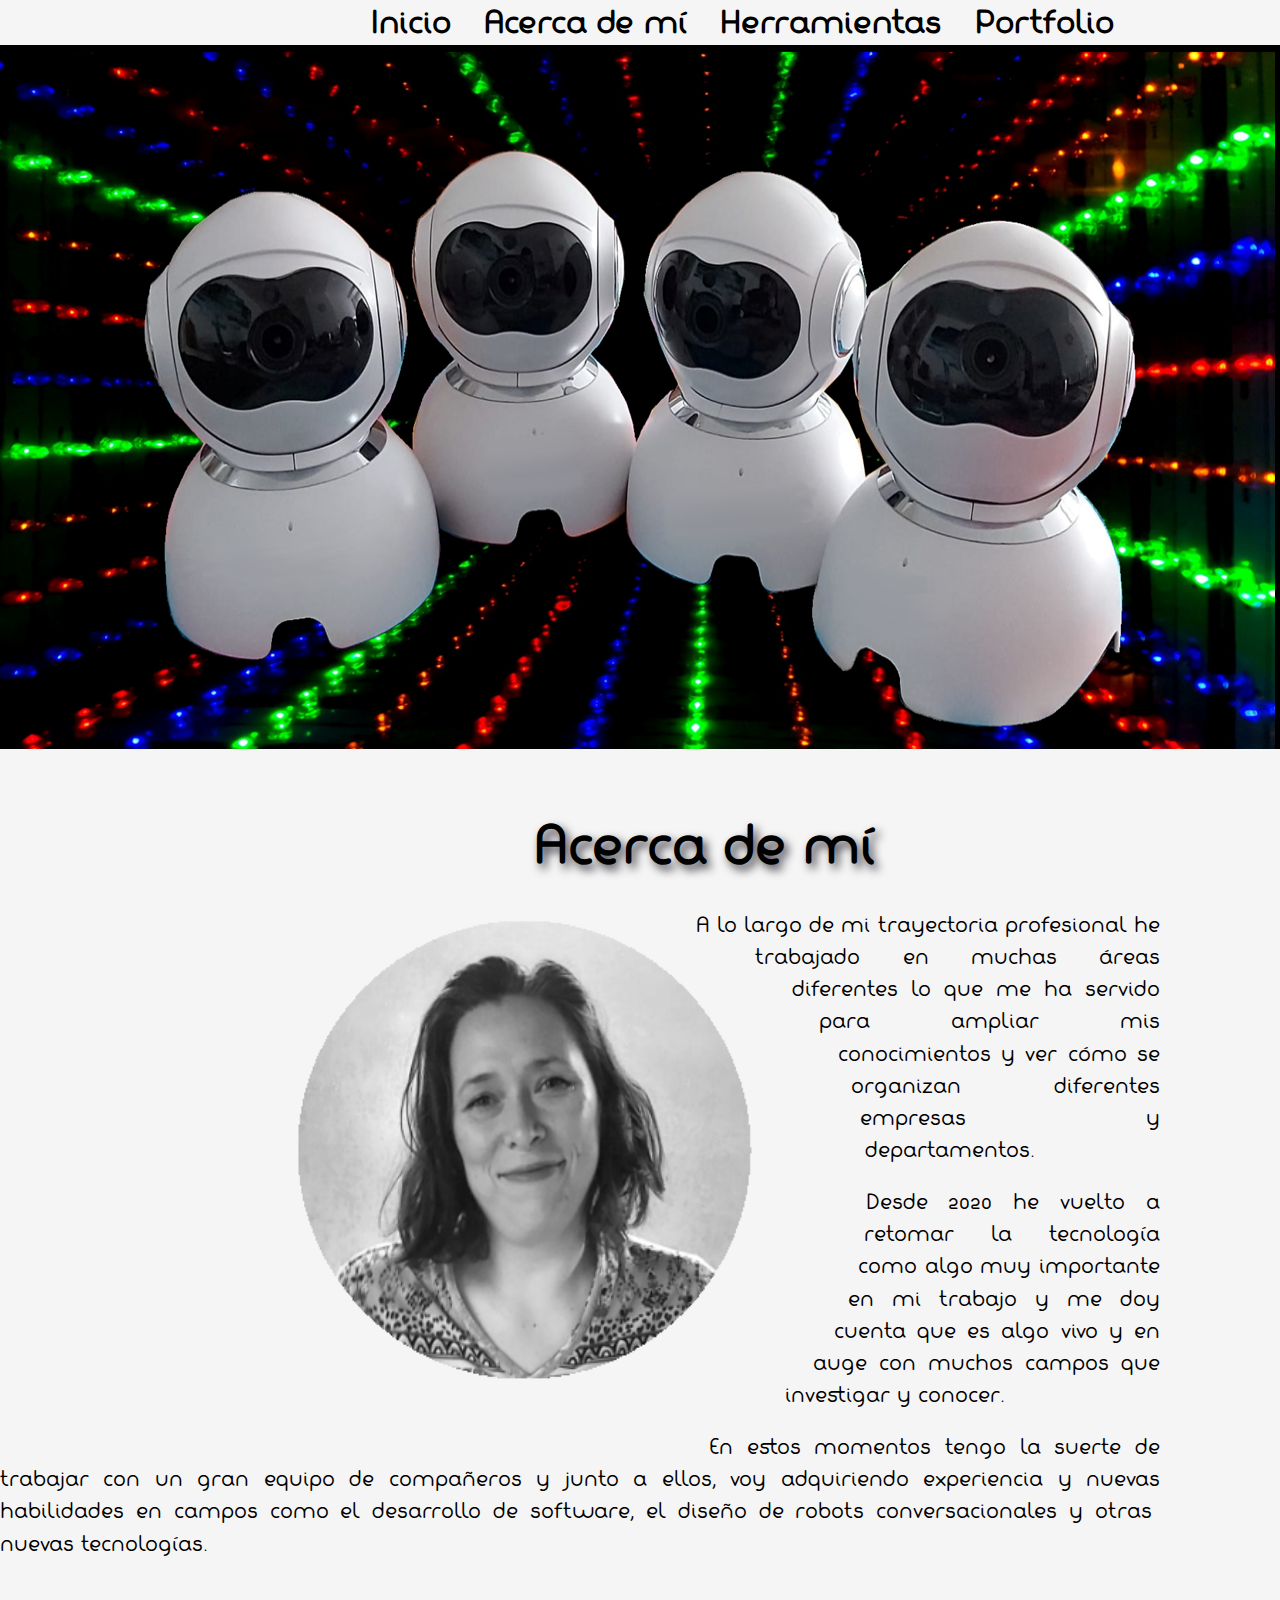
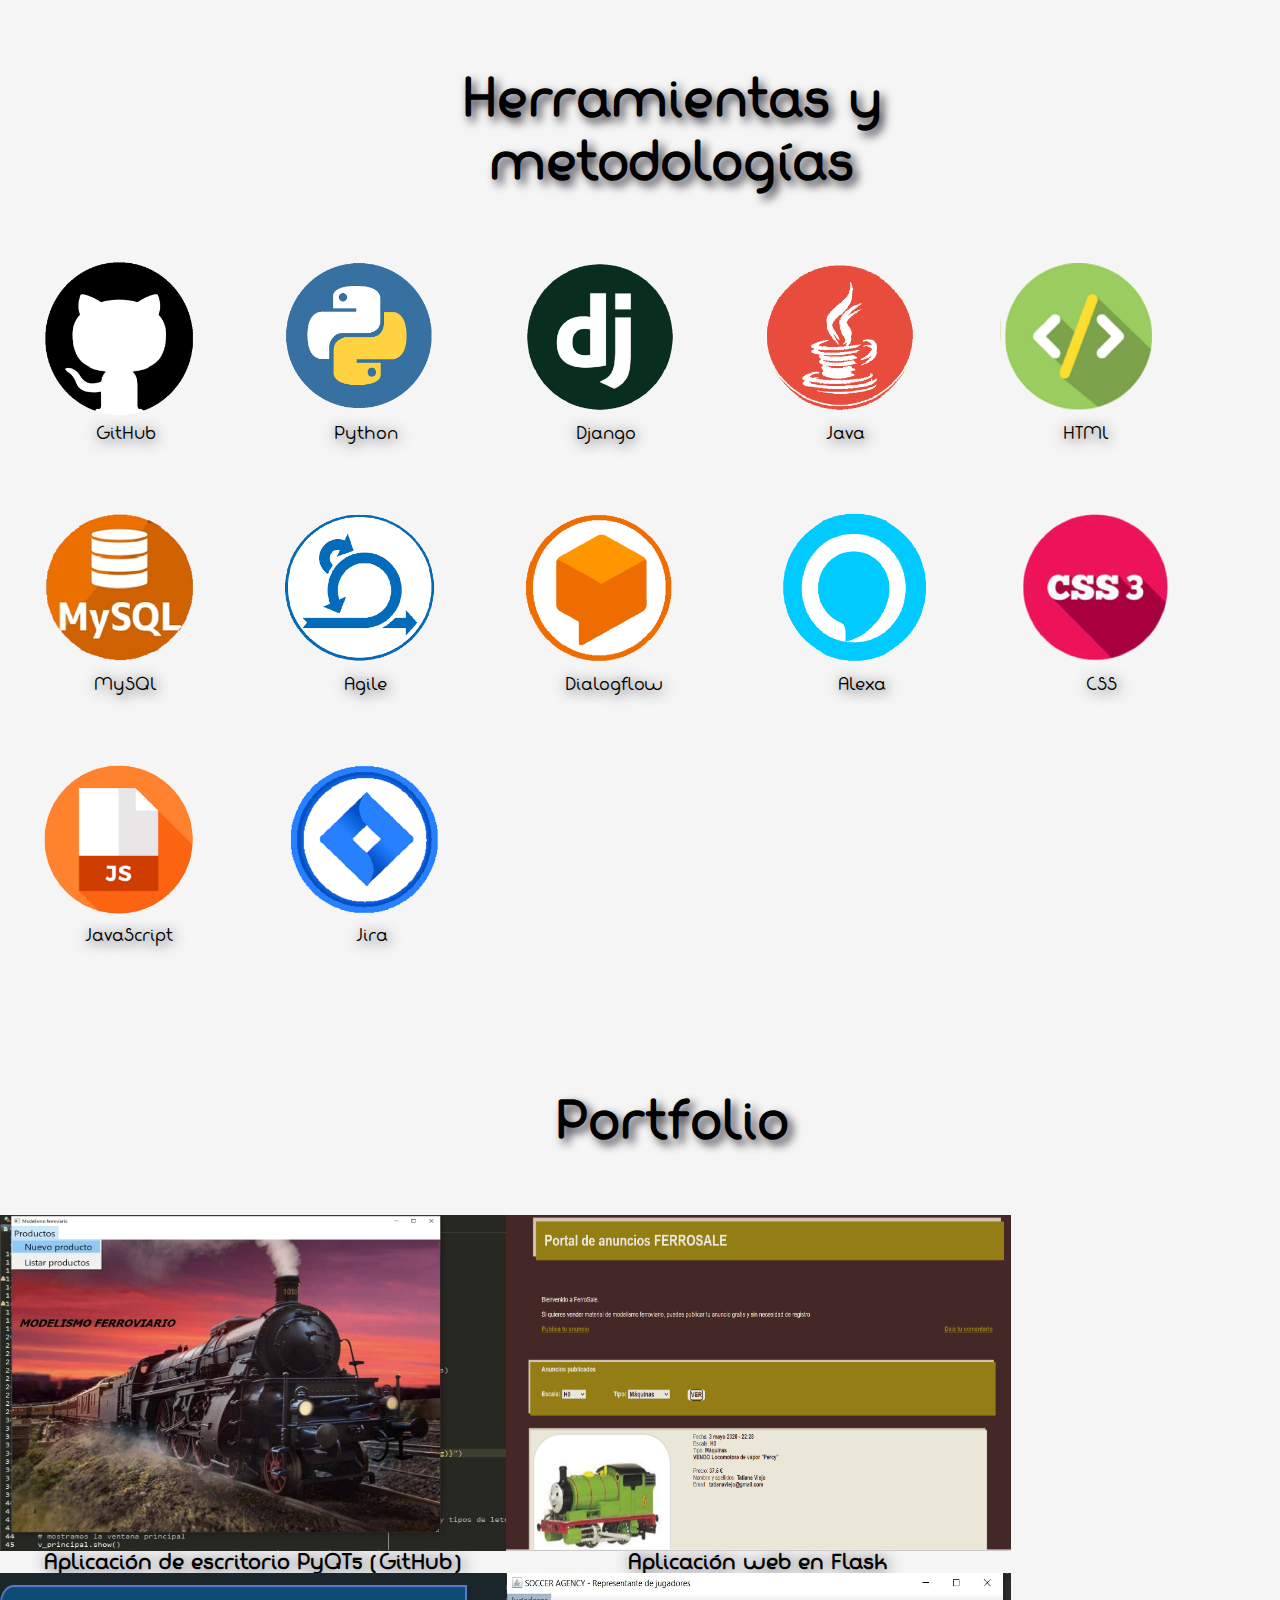
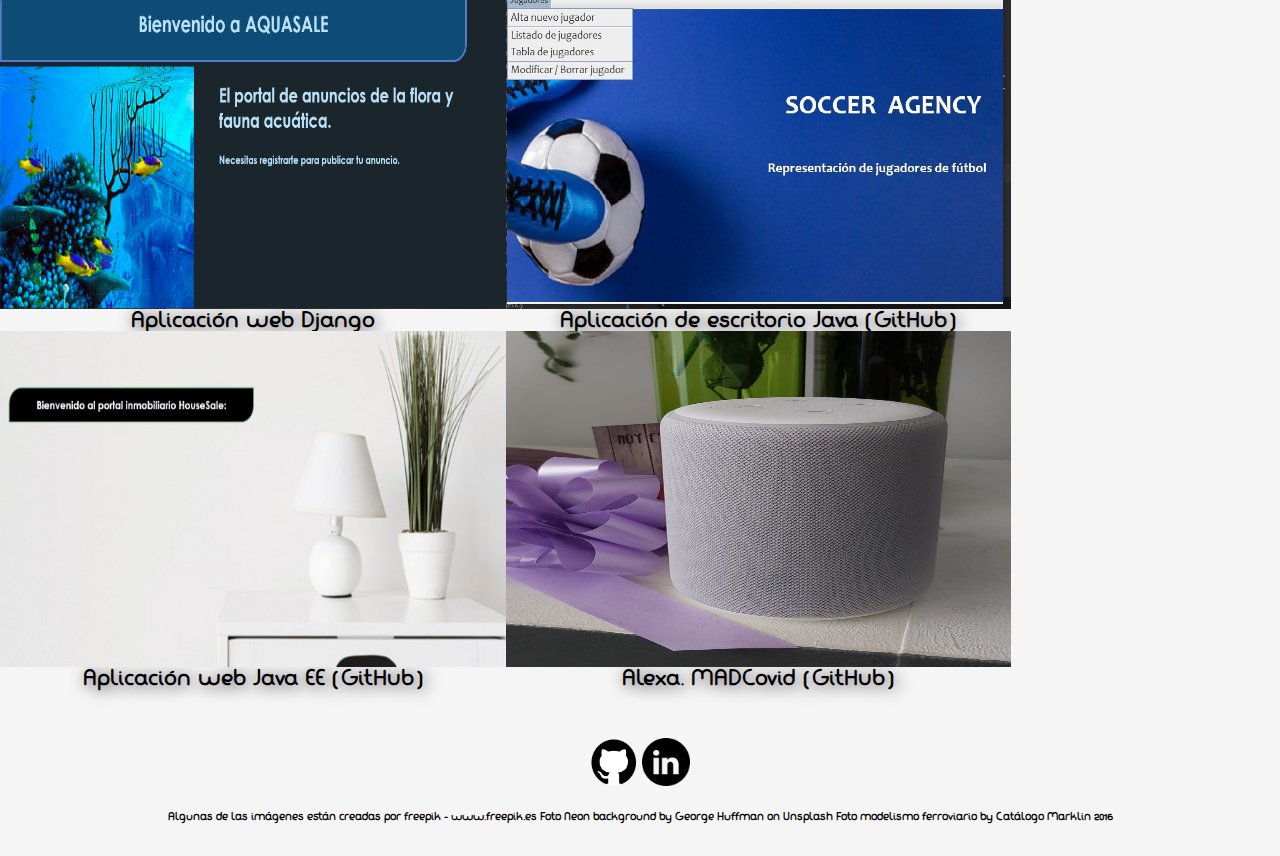
<file: index.html>
<!DOCTYPE html>
<html>
	<head>
		<meta charset = "UTF-8"/>
		<meta name=”description” content=”Portfolio”/>
		<meta name=”keywords” content=”html5, portfolio, fullstack, python, django, java, alexa, dialogflow, github, agile, scrum, chatbots”/>
		<title> :Tatiana Viejo. Desarrolladora full-stack Python </title>
		<style>
			@font-face{
				font-family: 'Fabada';
				src: url('fonts/Fabada-regular.otf');
			}
		</style>
		<link rel="stylesheet" href="css/estilos.css"/>
		<link rel="icon" type="image/png" href="img/PythonIcono2.png">
		<script src="js/jquery-3.6.0.min.js"></script>
		<script src="js/arriba.js"></script>
	<head>
	<body>
		<nav>
			<ul>
				<li> <a href="#inicio"> Inicio </a> </li>
				<li> <a href="#sobre_mi">Acerca de mí </a> </li>
				<li> <a href="#utensilios">Herramientas </a> </li>
				<li> <a href="#trabajos">Portfolio </a> </li>
			</ul>
		</nav>	

		<header>
			<a name="inicio"> </a>
			<img src="img/fondo_robots.png"/> 
			<div class="movil"> </div>
		</header>
	
		<section>
			<article class="perfil"> <!--Acerca de mi-->
				<a name="sobre_mi"> </a>
				<h1> Acerca de mí </h1> 		
				<figure>
					<img src="img/mi_foto2.png" class="circulo"> </img>
				</figure> 
				<p> 
					A lo largo de mi trayectoria profesional he trabajado en muchas áreas diferentes lo que me ha servido para ampliar mis conocimientos y ver cómo se organizan diferentes empresas y departamentos.
				</p>
				<p>
					Desde 2020 he vuelto a retomar la tecnología como algo muy importante en mi trabajo y me doy cuenta que es algo vivo y en auge con muchos campos que investigar y conocer.
				</p>
				<p>
					En estos momentos tengo la suerte de trabajar con un gran equipo de compañeros y junto a ellos, voy adquiriendo experiencia y nuevas habilidades en campos como el desarrollo de software, el diseño de robots conversacionales y otras nuevas tecnologías. 
				</p> 
			</article>
			<article class="tools"> <!--Herramientas-->
				<a name="utensilios"> </a>
			 	<h1> Herramientas y metodologías</h1> 
				<figure class="herramientas">
					<img src="img/icono_gitflow.png"> </img>	
					<figcaption>
						GitHub
					</figcaption>
				</figure>
				<figure class="herramientas">
					<img src="img/python.png"> </img>	
					<figcaption>
						Python
					</figcaption>
				</figure>
				<figure class="herramientas">
					<img src="img/django.png"> </img>	
					<figcaption>
						Django
					</figcaption>
				</figure>
				<figure class="herramientas">
					<img src="img/JavaIcono.png"> </img>	
					<figcaption>
						Java
					</figcaption>
				</figure>
				<figure class="herramientas">
					<img src="img/HTMLIcono.png"> </img>	
					<figcaption>
						HTML
					</figcaption>
				</figure>
				<figure class="herramientas">
					<img src="img/MySQLIcono.png"> </img>	
					<figcaption>
						MySQL
					</figcaption>
				</figure>
				
				<figure class="herramientas">
					<img src="img/AgileIcono.png"> </img>	
					<figcaption>
						Agile
					</figcaption>
				</figure>
				<figure class="herramientas">
					<img src="img/DialogflowIcono.png"> </img>	
					<figcaption>
						Dialogflow
					</figcaption>
				</figure>
				<figure class="herramientas">
					<img src="img/AlexaIcono.png"> </img>	
					<figcaption>
						Alexa
					</figcaption>
				</figure>
				<figure class="herramientas">
					<img src="img/CSSIcono.png"> </img>	
					<figcaption>
						CSS
					</figcaption>
				</figure>
				<figure class="herramientas">
					<img src="img/JSIcono.png"> </img>	
					<figcaption>
						JavaScript
					</figcaption>
				</figure>
				<figure class="herramientas">
					<img src="img/jira.png"> </img>	
					<figcaption>
						Jira
					</figcaption>
				</figure>
			</article>

			<article class="mi_portfolio"> <!--Mi Portfolio-->
				<a name="trabajos"> </a>
				<h1> Portfolio </h1> 
				<figure class="portfolio">
					<a href="https://github.com/Tavial/cursophyton/tree/master/modelismoFerroviario" target="_blank">
						<img src="img/modelismoQT4.png"> </img>	
						<img class="top" src="img/modelismoQT.png"> </img>
						<figcaption>
							Aplicación de escritorio PyQT5 (GitHub)
						</figcaption>
					</a>
				</figure>
				<figure class="portfolio">
					<a href="http://tavialflask.pythonanywhere.com/" target="_blank">
						<img src="img/ferrosale2.png"> </img>	
						<img class="top" src="img/ferrosale.png"> </img>
						<figcaption>
							Aplicación web en Flask
						</figcaption>
					</a>
				</figure>
				<figure class="portfolio">
					<a href="http://tavialdjango.pythonanywhere.com/anuncios/" target="_blank">
						<img src="img/AquaSale4.png"> </img>	
						<img class="top" src="img/AquaSale1.png"> </img>
						<figcaption>
							Aplicación web Django
						</figcaption>
					</a>
				</figure>
				<figure class="portfolio">
					<a href="https://github.com/Tavial/cursoJava/tree/master/SoccerAgency" target="_blank">
						<img src="img/SoccerAgency3.png"> </img>	
						<img class="top" src="img/SoccerAgency.png"> </img>
						<figcaption>
							Aplicación de escritorio Java (GitHub)
						</figcaption>
					</a>
				</figure>
				<figure class="portfolio">
					<a href="https://github.com/Tavial/cursoJava/tree/master/HouseSale" target="_blank">
						<img src="img/housesale.png"> </img>	
						<img class="top" src="img/housesale0.png"> </img>
						<figcaption>
							Aplicación web Java EE (GitHub)
						</figcaption>
					</a>
				</figure>
				<figure class="portfolio">
					<a href="https://github.com/Tavial/Alexa/tree/main/MADCovid" target="_blank">
						<img src="img/Alexa.png"> </img>	
						<img class="top" src="img/alexa.jpg"> </img>
						<figcaption>
							Alexa. MADCovid (GitHub)
						</figcaption>
					</a>
				</figure>
			</article>
			<figure>
					<img src="img/icono_up.png" class="ir-arriba"> </img>
			</figure> 
		</section>
		<footer class="pie">
			<div class="rss_pie">
				<figure>
					<a href="https://github.com/Tavial" target="_blank">
						<img src="img/icono_gitflow.png"> </img>
					</a>
					<a href="https://www.linkedin.com/in/tatiana-viejo-%C3%A1lvarez-247762205/" target="_blank">
						<img src="img/icono_linkedin.png"></img>
					</a>
				</figure>	
			</div>
			<div class="copyright_pie">
				<p>
					Algunas de las imágenes están creadas por <a href="https://www.freepik.es/vectores/negocios" target="_blank"> freepik - www.freepik.es</a>
				</p>
				<p>
					Foto Neon background by <a href="https://unsplash.com/@ghuffmanphotography?utm_source=unsplash&utm_medium=referral&utm_content=creditCopyText" target="_blank">George Huffman</a> on <a href="https://unsplash.com/s/photos/laser?utm_source=unsplash&utm_medium=referral&utm_content=creditCopyText" target="_blank">Unsplash</a>
				</p>
				<p>
					Foto modelismo ferroviario by <a href="https://www.maerklin.de/en/" target="_blank">Catálogo Marklin 2016</a> 
				</p>
			</div>
		</footer> 
	</body>

</html>
</file>
<file: css/estilos.css>
@charset "utf-8";
/* PARTE COMÚN */
body{
	margin:0;
	background-color: #F6F5F5;
}

/* MENU */

nav li a:hover{
		color:red;
		cursor:pointer;
		cursor:hand;
}

a:link, a:visited, a:active{
	text-decoration: none;
	color:#000;
}

nav ul{
	width:80%;
	margin: 0.2em auto;
	
}


/* HEADER*/

header img{
	margin:0;
	padding:0;
	width:100%; 
}

/* BOTON DE IR ARRIBA */

.ir-arriba {
	display:none;
	padding:20px;
	font-size:20px;
	color:#fff;
	cursor:pointer;
	position: fixed;
	bottom:20px;
	right:20px;
	height: 4em;
	width: 4em;
}

/*MI PERFIL*/

.perfil{
	float:left;
	width:100%;
	margin-bottom:2em;
	margin-top:2em;
	clear:both;
	
}


.perfil h1{
	
	font:bold 3em 'Fabada';
	/*border:0.1em solid rgba(69, 146, 175, 0.8); /*aplicamos borde a la caja*/
	/*border-radius: 0.5em; /*Redondea el borde de la caja*/
	/*box-shadow: #4592AF 0.1em 0.1em 0.5em; /*sombreado de la caja*/
	/*background: linear-gradient(#E3C4A8, #F6F5F5); /*aplicamos gradiente lineal*/
	text-shadow: #33313B 0.1em 0.1em 0.2em; /*sombreamos el texto*/
	width:80%;
	text-align:center;
	/*margin-bottom:2em;*/
	
}

.perfil img{
	float:left;
	padding:0;
	border-radius:50%;
	overflow:hidden;	
}

/*HERRAMIENTAS*/
.tools{
	float:left;
	margin-bottom:5em;
}


.tools h1{
	
	font:bold 3em 'Fabada';
	text-align:center;
	margin-bottom:0.5em;
	padding: 0.5em 0.5em 0.5em 0em;
	/*border:0.1em solid rgba(69, 146, 175, 0.8); /*aplicamos borde a la caja*/
	/*border-radius: 0.5em; /*Redondea el borde de la caja*/
	/*box-shadow: #4592AF 0.1em 0.1em 0.5em; /*sombreado de la caja*/
	/*background: linear-gradient(#E3C4A8, #F6F5F5); /*aplicamos gradiente lineal*/
	text-shadow: #33313B 0.1em 0.1em 0.2em; /*sombreamos el texto*/
}

.herramientas{
	float:left;
}

.herramientas figcaption{
	padding: 0.1em 0.1em 0.1em 0.1em;
	margin-left:2.7em;
	margin-right:2em;
	font:1em 'Fabada';
	font-weight:300;
	text-align:center;
	text-shadow: #33313B 0.1em 0.1em 0.8em; /*sombreamos el texto*/
	margin-bottom:2em;
}

.herramientas img{
	left: 0;
	height: 10em;
	width: 10em;
}

/*PORTFOLIO*/

.mi_portfolio{
	clear:both;
	
}

.mi_portfolio h1{
	font:bold 3em 'Fabada';
	text-align:center;
	width:30%;
	padding: 0.3em 0.3em 0.3em 0em;
	/*border:0.1em solid rgba(69, 146, 175, 0.8); /*aplicamos borde a la caja*/
	/*border-radius: 0.5em; /*Redondea el borde de la caja*/
	/*box-shadow: #4592AF 0.1em 0.1em 0.5em; /*sombreado de la caja*/
	/*background: linear-gradient(#E3C4A8, #F6F5F5); /*aplicamos gradiente lineal*/
	text-shadow: #33313B 0.1em 0.1em 0.2em; /*sombreamos el texto*/

}

.portfolio {
  float:left;
  position: relative;
  margin: 0em 0em 0em 0em;
  
}

.portfolio img {
  position: absolute;
  left: 0;
  transition: opacity 1.5s ease-in-out;
}

.portfolio img.top:hover {
  opacity: 0;
}

.portfolio figcaption{
	font:1.2em 'Fabada';
	font-weight:800;
	margin-top:17.4em;
	text-align:center;
	text-shadow: #33313B 0.1em 0.1em 0.8em; /*sombreamos el texto*/	
}

/* FOOTER */
.pie{
	float:left;
	margin-top:2em;
	margin-bottom:2em;
	width:100%;
	

}
.pie p {
	display:inline;
	font:0.6em 'Fabada';
	font-weight:800;
}
.rss_pie{
	text-align:center; 
	
}
.copyright_pie{
	text-align:center; 
	
}
.rss_pie img{
	left: 0;
	height: 3em;
	width: 3em;
}
.rss_pie img:hover{
	cursor:pointer;
	cursor:hand;
	transform:scale(1.2);
}

.copyright_pie a:hover{
		cursor:pointer;
		cursor:hand;
		color:blue;
}

.copyright_pie a:link, a:visited, a:active{
	text-decoration: none;
	color:#000;
}



/* ESPECÍFICO PARA PC */

@media only screen and (min-width : 1080px){
nav {
		padding-left:13em;
		margin: 0.2em auto;
	}

nav ul{
	padding-left:7em;
}

nav li{
	display:inline;
	margin-right:0.8em;
	font:1.8em 'Fabada';
	font-weight: 900;
}

header{
	height:44em;
}


header img{ 
	height:100%;
}

.perfil h1{
	
	margin-left:4em;
}

.perfil img{
	
	height: 30em;
	width: 30em;
	margin:0em 25em 5em 15em;
	shape-outside: circle(30%) margin-box;

	
}
.perfil p{
	font:1.2em 'Fabada';	
	line-height:1.68;
	width:90%;
	text-align:justify;
}

.tools h1{
	
	width:60%;
	margin-left:6em;

}

.mi_portfolio h1{
	margin: 1em 0.5em;
	margin-left:10em; 
	
	
}

.portfolio {
  
  height: 22.4em;
  width: 31.6em;
 
}

.portfolio img {
 
  height: 21em;
  width: 31.6em; 
  
}




}

/* ESPECÍFICO PARA MÓVIL */

@media only screen and (min-width : 320px) and (max-width : 1080px){
nav {
		height:25em;
		margin-bottom:2em;
	}

nav ul{
	padding-left:2em;
	text-align:center;
	padding-top:5em;
}
nav li{
	font:3em 'Fabada';
	font-weight:bold;
	display: block;
}

header{
	height:43em;
	margin-bottom: 1em;
}


header img{
	height:70%;
}

.movil {
	height:30%;
	width:100%;
	margin-top:3em;
	background-image:url("../img/herramientas.png");
	background-repeat:no-repeat;
	background-size:contain;
	
	
}

.perfil h1{

	margin-left:1em;	
}

.perfil img{
	height: 22em; 
	width: 22em; 
	/*shape-outside: circle(30%) margin-box; */

	
}
.perfil p{
	clear:both; 
	font:0.75em 'Fabada'; 
	line-height:1.50; 
	width:95%; 
	text-align:left;
	margin-left:2em;
	margin-right:2em;
	margin-bottom:2em;

}

.tools h1{
	
	width:90%; 
	margin-left:1em;

}

.mi_portfolio h1{
	
	margin-left:1em; 


}

.portfolio {
  height: 22.5em; 
  width: 30em; 

  
}

.portfolio img {
  
  height: 21em; 
  width: 30em; 
 
}




}
</file>
